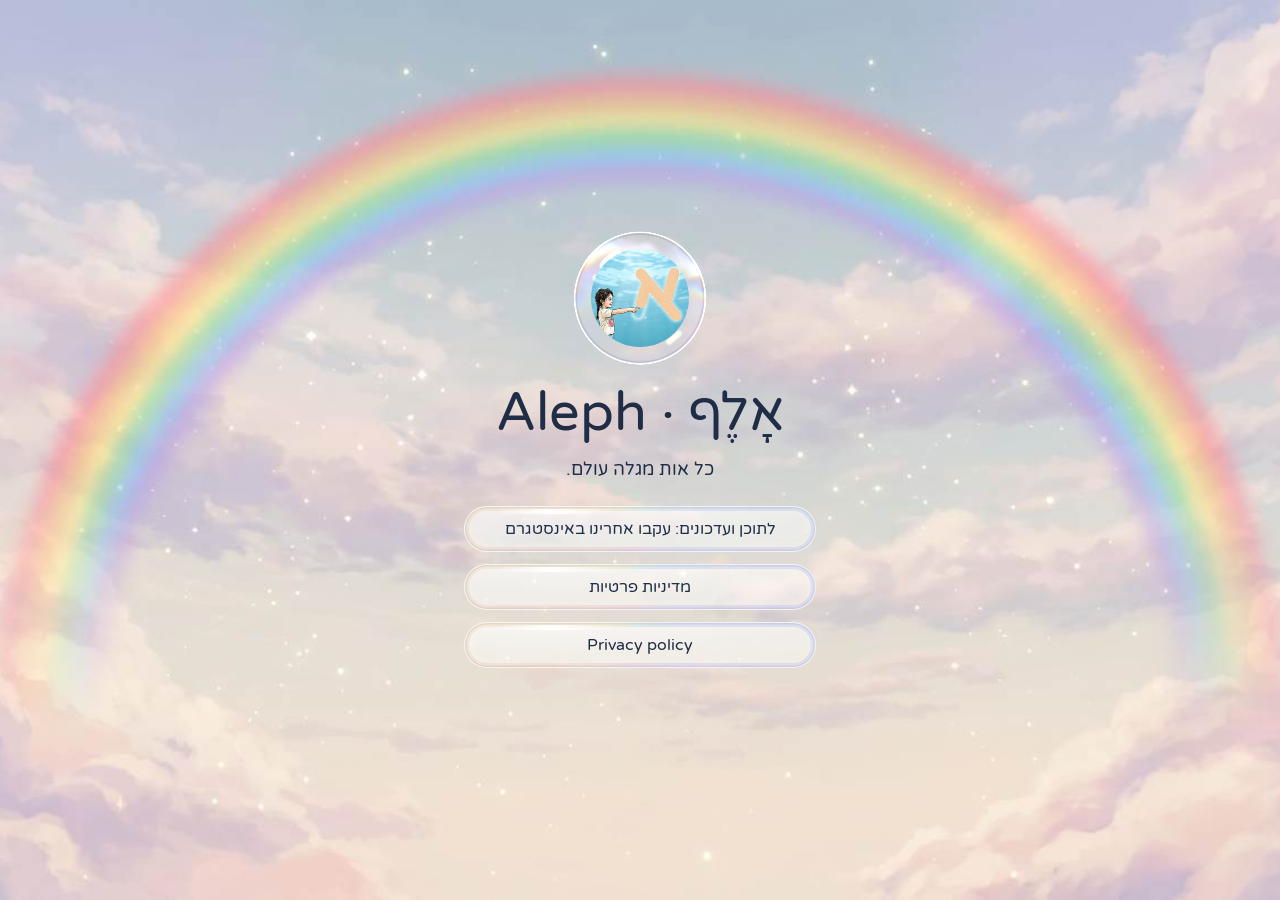
<file: index.html>
<!doctype html>
<html lang="he" dir="rtl" data-film-bg="sky" data-sky-wide="assets/sky-wide.jpg" data-sky-tall="assets/sky-tall.jpg">
<head>
<meta charset="utf-8">
<meta name="viewport" content="width=device-width, initial-scale=1, viewport-fit=cover">
<title>Aleph · אָלֶף</title>
<link rel="icon" href="icon.png">
<link rel="stylesheet" href="assets/film.css">
<style>
/* The home page in the app's soap-film style (2026-11-13): the rainbow sky, the icon in a bubble. */
body::before { content: ""; position: fixed; inset: 0; z-index: 0; background: url("assets/sky-tall.jpg") center top / cover no-repeat; }
@media (min-aspect-ratio: 1/1) { body::before { background-image: url("assets/sky-wide.jpg"); } }
body { min-height: 100vh; min-height: 100dvh; display: grid; }
main { margin: auto; max-width: 42rem; padding-block: 48px; padding-left: max(20px, env(safe-area-inset-left, 0px)); padding-right: max(20px, env(safe-area-inset-right, 0px));
  display: grid; justify-items: center; text-align: center; gap: 14px; }
.icon { width: 132px; height: 132px; display: grid; place-items: center; margin-bottom: 6px; }
.icon img { width: 98px; height: 98px; border-radius: 50%; display: block; }
h1 { margin: 0; font-size: clamp(2.4rem, 9vw, 3.4rem); line-height: 1.1; color: var(--ink); }
p { margin: 0; font-size: 1.15rem; }
.links { display: flex; flex-direction: column; align-items: center; gap: 12px; margin-top: 12px; }
.links a { display: flex; justify-content: center; align-items: center; width: min(22rem, calc(100vw - 40px)); max-width: 100%; min-height: 46px; padding: 0 22px; border-radius: 999px; text-decoration: none; color: var(--ink); font-size: 1rem; }
@media (prefers-reduced-motion: no-preference) {
  .icon { animation: float 6.5s ease-in-out infinite; }
  @keyframes float { 50% { transform: translateY(-6px) rotate(1.2deg); } }
}
@media print { body::before { display: none; } .icon { animation: none; } }
</style>
<script src="assets/film.js" defer></script>
</head>
<body>
<main>
  <span class="icon" data-film="round"><img src="icon.png" alt="" width="98" height="98"></span>
  <h1>אָלֶף · Aleph</h1>
  <p>כל אות מגלה עולם.</p>
  <p class="links"><a href="https://www.instagram.com/alephkidsapp/" data-film="cap" data-fill=".4">לתוכן ועדכונים: עקבו אחרינו באינסטגרם</a><a href="privacy/#he" data-film="cap" data-fill=".4">מדיניות פרטיות</a><a href="privacy/#en" lang="en" data-film="cap" data-fill=".4">Privacy policy</a></p>
</main>
</body>
</html>
</file>
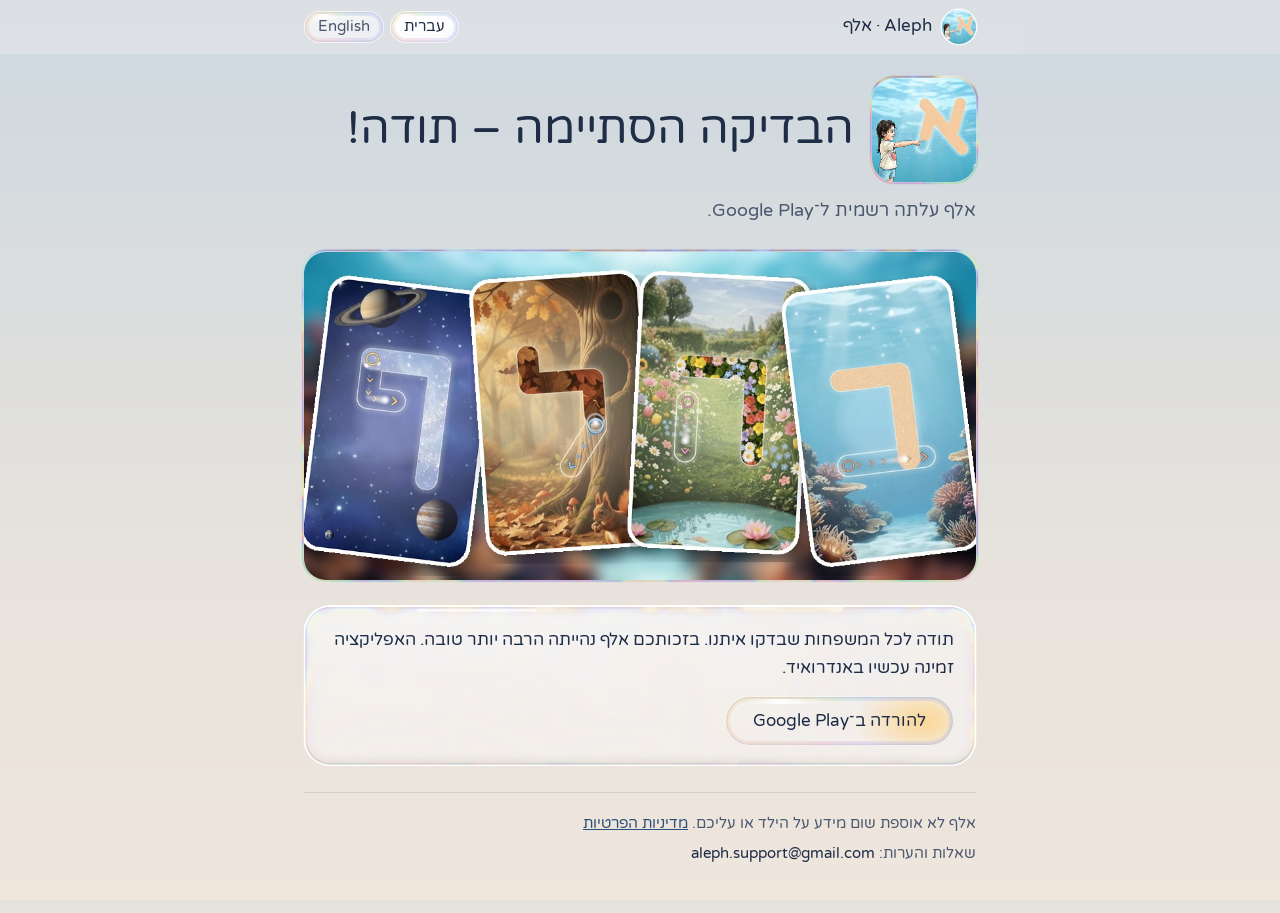
<file: testers/index.html>
<!doctype html>
<html lang="he" dir="rtl">
<head>
<meta charset="utf-8">
<meta name="viewport" content="width=device-width, initial-scale=1, viewport-fit=cover">
<meta name="robots" content="noindex">
<!--page-->
<title>Aleph Testers</title>
<meta name="description" content="Aleph's family testing has ended. Aleph is now on Google Play.">
<link rel="icon" href="../icon.png">
<link rel="stylesheet" href="../assets/film.css">
<style>
/* The testers page in the app's soap-film style (2026-11-13). */
body { font-size: 17px; line-height: 1.65; }
.bar-in { max-width: 44rem; }
main { max-width: 44rem; margin: 0 auto; padding-left: max(16px, env(safe-area-inset-left, 0px)); padding-right: max(16px, env(safe-area-inset-right, 0px)); padding-block: 24px 48px; }
.lang { display: flex; flex-direction: column; gap: 26px; }
h1 { font-size: clamp(2rem, 7vw, 2.8rem); line-height: 1.15; margin: 0; text-wrap: balance; }
p { margin: 0; }
.hero { display: flex; flex-direction: column; gap: 14px; }
.head { display: flex; align-items: center; gap: 18px; }
.appicon { flex: none; width: clamp(72px, 18vw, 104px); height: auto; max-width: 100%; border-radius: 22%; }
.head h1 { min-width: 0; }
.lead { color: var(--muted); font-size: 1.12rem; max-width: 62ch; }
.banner { display: block; width: 100%; max-width: 100%; height: auto; border-radius: 22px; }
.ask { display: flex; flex-direction: column; gap: 14px; border-radius: 26px; padding: 20px 22px; }
.btn { align-self: flex-start; display: inline-flex; align-items: center; min-height: 50px; text-decoration: none; color: var(--ink); font-size: 1.08rem; padding: 0 28px; border-radius: 999px; --warm-x: 30px; }
[dir="rtl"] .btn { --warm-x: calc(100% - 30px); }
.foot { border-top: 1px solid rgba(31, 45, 71, .12); padding-top: 18px; display: flex; flex-direction: column; gap: 6px; font-size: .92rem; color: var(--muted); }
.mail { user-select: all; color: var(--ink); }
</style>
<script src="../assets/film.js" defer></script>
<!--/head-->
</head>
<body>
<div class="bar"><div class="bar-in">
  <a class="brand" href="../"><img src="../assets/icon-96.jpg" alt="" width="34" height="34"><span>Aleph · אלף</span></a>
  <nav class="langs" aria-label="Language"><a href="#he" data-lang="he" lang="he" data-film="cap" data-fill=".3">עברית</a><a href="#en" data-lang="en" data-film="cap" data-fill=".3">English</a></nav>
</div></div>
<main>
  <article class="lang" id="he" lang="he" dir="rtl">
    <header class="hero">
      <div class="head"><img class="appicon" data-film="rim" src="img/icon.jpg" alt="" width="384" height="384"><h1>הבדיקה הסתיימה – תודה!</h1></div>
      <p class="lead">אלף עלתה רשמית ל־Google Play.</p>
    </header>
    <img class="banner" data-film="rim" src="img/worlds.jpg" alt="ארבעה עולמות באלף: ב בחול הים, ה בפרחים, ל בעלי שלכת ו־ף בכוכבים" width="1024" height="500">
    <section class="ask done" data-film="panel">
      <p>תודה לכל המשפחות שבדקו איתנו. בזכותכם אלף נהייתה הרבה יותר טובה. האפליקציה זמינה עכשיו באנדרואיד.</p>
      <a class="btn warm" data-film="cap" data-fill=".55" href="https://play.google.com/store/apps/details?id=com.alephkids.aleph" rel="noopener">להורדה ב־Google Play</a>
    </section>
    <footer class="foot">
      <p>אלף לא אוספת שום מידע על הילד או עליכם. <a href="../privacy/">מדיניות הפרטיות</a></p>
      <p>שאלות והערות: <span class="mail">aleph.support@gmail.com</span></p>
    </footer>
  </article>

  <article class="lang" id="en" lang="en" dir="ltr" hidden>
    <header class="hero">
      <div class="head"><img class="appicon" data-film="rim" src="img/icon.jpg" alt="" width="384" height="384"><h1>Testing has ended – thank you!</h1></div>
      <p class="lead">Aleph is now live on Google Play.</p>
    </header>
    <img class="banner" data-film="rim" src="img/worlds.jpg" alt="Four worlds in Aleph: ב in sea sand, ה in flowers, ל in autumn leaves and ף in stars" width="1024" height="500">
    <section class="ask done" data-film="panel">
      <p>Thank you to every family who tested with us. You made Aleph much better. The app is now available on Android.</p>
      <a class="btn warm" data-film="cap" data-fill=".55" href="https://play.google.com/store/apps/details?id=com.alephkids.aleph" rel="noopener">Get it on Google Play</a>
    </section>
    <footer class="foot">
      <p>Aleph collects no information about your child or you. <a href="../privacy/#en">Privacy policy</a></p>
      <p>Questions and feedback: <span class="mail">aleph.support@gmail.com</span></p>
    </footer>
  </article>
</main>
<script>
(function () {
  var secs = { he: document.getElementById("he"), en: document.getElementById("en") };
  var links = document.querySelectorAll(".langs a");
  function show(lang) {
    Object.keys(secs).forEach(function (k) { secs[k].hidden = k !== lang; });
    links.forEach(function (a) { a.setAttribute("aria-current", a.dataset.lang === lang ? "true" : "false"); });
    document.documentElement.lang = lang;
    document.documentElement.dir = lang === "he" ? "rtl" : "ltr";
  }
  function pick() { return (location.hash || "").slice(1) === "en" ? "en" : "he"; }
  links.forEach(function (a) {
    a.addEventListener("click", function (e) { e.preventDefault(); show(a.dataset.lang); try { history.replaceState(null, "", "#" + a.dataset.lang); } catch (_) {} });
  });
  window.addEventListener("hashchange", function () { show(pick()); });
  show(pick());
  document.querySelectorAll(".copy").forEach(function (b) {
    b.addEventListener("click", function () {
      var el = document.getElementById(b.dataset.target), label = b.textContent;
      function done() { b.textContent = b.dataset.done; setTimeout(function () { b.textContent = label; }, 1600); }
      function select() { var r = document.createRange(); r.selectNodeContents(el); var s = getSelection(); s.removeAllRanges(); s.addRange(r); }
      try { navigator.clipboard.writeText(el.textContent.trim()).then(done, select); } catch (_) { select(); }
    });
  });
})();
</script>
</body>
</html>
</file>
<file: assets/film.css>
/* Aleph website: soap-film style (the app's parents' area look).
   Without JavaScript or WebGL this file alone draws the bubbles (clear film, rainbow rim, shine).
   With them, film.js paints a live soap film under every [data-film] element and adds .film-on. */
@font-face {
  font-family: "Varela Round";
  src: url("varela-round.woff2") format("woff2");
  font-display: swap;
}
/* Layout: one calm reading column over a soft sky; bubbles mark the things you can touch or read as a group. */
:root {
  --ink: #1f2d47;
  --muted: #4a5870;
  --link: #2b4f7a;
  --sky-top: #cdd8e0; --sky-mid: #e6e2dc; --sky-foot: #efe6dc;
  --bar: rgba(222, 226, 230, .9);
  --warm: rgba(255, 206, 120, .72);
  /* faint thin-film tint at the edges: gold, magenta, blue, green, never a saturated stroke */
  --rim: conic-gradient(from 215deg, rgba(226,150,196,.55), rgba(236,200,120,.5), rgba(130,200,180,.45), rgba(140,170,236,.5), rgba(190,160,230,.5), rgba(226,150,196,.55));
  --font: "Varela Round", "Heebo", "Segoe UI", system-ui, sans-serif;
  color-scheme: light;
}
* { box-sizing: border-box; }
[hidden] { display: none !important; }
html { background: var(--sky-mid); }
body {
  margin: 0; color: var(--ink); font-family: var(--font);
  background: linear-gradient(var(--sky-top), var(--sky-mid) 60%, var(--sky-foot)) fixed;
}
b, strong, h1, h2, h3, summary { font-weight: 400; }
a { color: var(--link); }
a:focus-visible, button:focus-visible { outline: 3px solid var(--link); outline-offset: 3px; border-radius: 999px; }
#film { position: fixed; inset: 0; width: 100vw; height: 100vh; z-index: 0; pointer-events: none; }
body > *:not(#film):not(.bar) { position: relative; z-index: 1; }

/* ---- the bubble film, CSS version ---- */
[data-film] { position: relative; }
[data-film="panel"], [data-film="cap"] {
  background: radial-gradient(140% 120% at 28% 0%, rgba(255,255,255,.72), rgba(255,255,255,.5) 55%, rgba(255,255,255,.4));
  /* a photographed film edge: thin bright line, a darker line just inside, a soft glow */
  box-shadow: inset 0 0 0 1px rgba(255,255,255,.95), inset 0 0 0 2.4px rgba(38,48,78,.13), inset 0 0 12px rgba(255,255,255,.55);
}
[data-film="panel"]::before, [data-film="cap"]::before, [data-film="round"]::before {
  content: ""; position: absolute; inset: 0; border-radius: inherit; padding: 5px; pointer-events: none;
  background: var(--rim); opacity: .5; filter: blur(2px);
  -webkit-mask: linear-gradient(#000 0 0) content-box, linear-gradient(#000 0 0); -webkit-mask-composite: xor;
  mask: linear-gradient(#000 0 0) content-box exclude, linear-gradient(#000 0 0);
}
[data-film="panel"]::after, [data-film="cap"]::after {
  content: ""; position: absolute; top: 3px; left: 9%; width: 34%; max-width: 160px; height: 5px; border-radius: 5px; pointer-events: none;
  background: linear-gradient(90deg, rgba(255,255,255,0), rgba(255,255,255,.95) 45%, rgba(255,255,255,0));
}
[data-film="round"] {
  border-radius: 50%;
  background: radial-gradient(circle at 34% 28%, rgba(255,255,255,.85) 0 7%, rgba(255,255,255,0) 14%),
              radial-gradient(circle, rgba(255,255,255,.06) 55%, rgba(220,200,255,.35) 72%, rgba(255,255,255,.55) 100%);
}
[data-film="rim"] { box-shadow: 0 0 0 2px rgba(255,255,255,.75), 0 0 0 3.5px rgba(169,132,222,.45); }
[data-film="cap"][aria-current="true"] { background: radial-gradient(140% 120% at 28% 0%, #fff, rgba(255,255,255,.88)); }
.warm { background-image: radial-gradient(70px 44px at var(--warm-x, 24px) 50%, var(--warm), rgba(255,206,120,0)) !important; }

/* ---- live film on: the canvas draws the surfaces, CSS keeps only the warm glow ---- */
.film-on main [data-film]:not([data-film="cap"]) { background: none; box-shadow: none; }
.film-on main [data-film]:not([data-film="cap"])::before, .film-on main [data-film]:not([data-film="cap"])::after { display: none; }
.film-on main [data-film="rim"] { box-shadow: none; }

/* ---- shared parts: top bar, language chips ---- */
.bar { position: sticky; top: env(safe-area-inset-top, 0px); z-index: 3 !important; background: var(--bar); }
.bar-in { margin: 0 auto; padding-block: 10px; padding-left: max(16px, env(safe-area-inset-left, 0px)); padding-right: max(16px, env(safe-area-inset-right, 0px));
  display: flex; align-items: center; justify-content: space-between; gap: 12px; }
.brand { display: flex; align-items: center; gap: 10px; text-decoration: none; color: var(--ink); font-size: 1.05rem; }
.brand img { width: 34px; height: 34px; border-radius: 50%; box-shadow: 0 0 0 1.5px rgba(255,255,255,.85); }
.langs { display: inline-flex; gap: 6px; }
.langs a[aria-current="false"] { color: var(--muted); }
.langs a { display: inline-flex; align-items: center; min-height: 32px; padding: 0 14px; border-radius: 999px; text-decoration: none; color: var(--ink); font-size: .95rem; }
.mail { direction: ltr; unicode-bidi: isolate; }

@media (prefers-reduced-motion: reduce) { * { scroll-behavior: auto !important; } }

/* ---- print: plain and readable ---- */
@media print {
  #film { display: none !important; }
  html, body { background: #fff !important; color: #000; }
  .bar { position: static; background: none; }
  .langs, .copy { display: none !important; }
  [data-film] { background: none !important; box-shadow: none !important; border: 1px solid #ccc; }
  [data-film]::before, [data-film]::after { display: none !important; }
  a { color: #000; }
}
</file>
